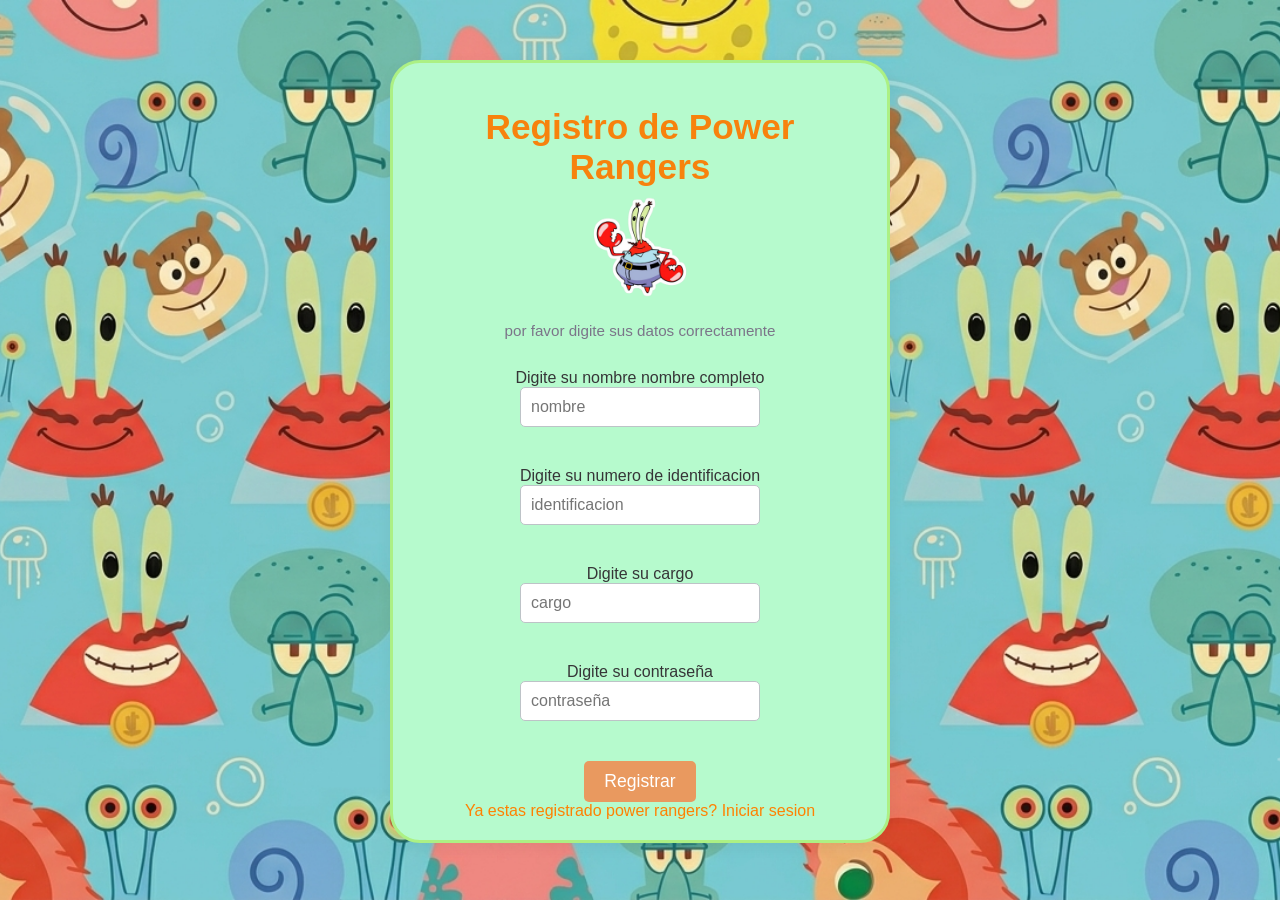
<file: index.html>
<!DOCTYPE html>
<html lang="en">

<head>
    <meta charset="UTF-8">
    <meta name="viewport" content="width=device-width, initial-scale=1.0">
    <title>Gestion inventario By Sofiiii </title>
    <link rel="stylesheet" href="css/style.css">
</head>

<body>

    <main id="contenedor">
        <form id="formulario">
            <h1 id="titulo"> Registro de Power Rangers</h1>
            <img src="images/esponja.png" alt="logo">
            <p> por favor digite sus datos correctamente </p>
            <div class="inicioSesion">
                <label for="nombre">Digite su nombre nombre completo</label>
                <input type="text" id="nombre" name="nombre" placeholder="nombre" />
            </div>
            <div class="inicioSesion">
                <label for="identificacion">Digite su numero de identificacion </label>
                <input type="text" id="identificacion" name="identificacion" placeholder="identificacion" />
            </div>
            <div class="inicioSesion">
                <label for="cargo">Digite su cargo</label>
                <input type="text" id="cargo" name="cargo" placeholder="cargo" />
            </div>

            <div class="inicioSesion">
                <label for="password">Digite su contraseña</label>
                <input type="password" id="password" name="password" placeholder="contraseña" />
            </div>
            <button type="submit" id="registrar"> Registrar </button>
            <a href="pages/login.html">Ya estas registrado power rangers? Iniciar sesion</a>
        </form>
    </main>
    <script src="js/usuario.js"></script>
</body>

</html>
</file>
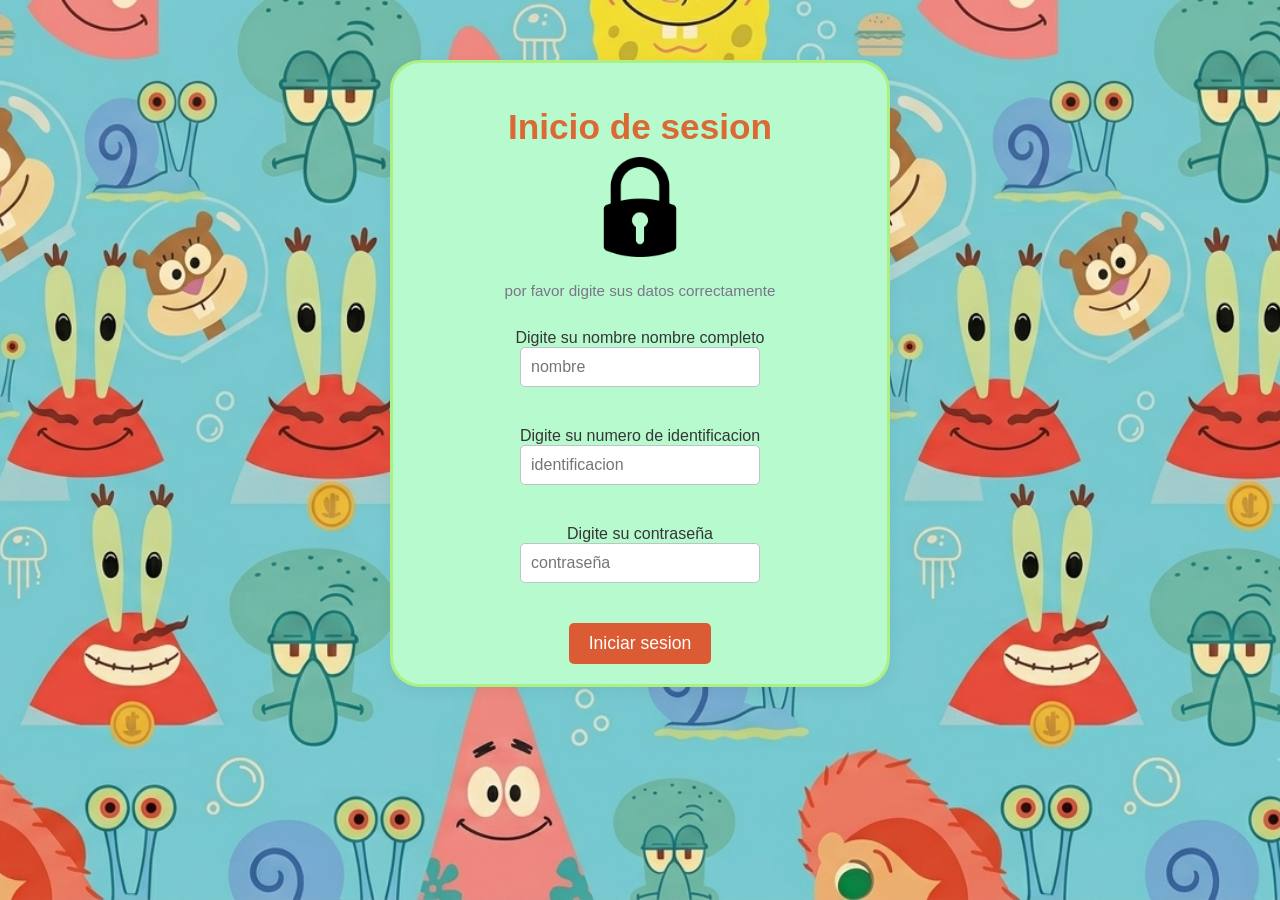
<file: login.html>
<!DOCTYPE html>
<html lang="en">
<head>
    <meta charset="UTF-8">
    <meta name="viewport" content="width=device-width, initial-scale=1.0">
    <title> Inicio de sesion</title>
    <link rel="stylesheet" href="css/login.css">
</head>
<main id="contenedor">
    <form id="formulario">
        <h1 id="titulo"> Inicio de sesion </h1>
        <img src="images/cand.webp" alt="logo">
        <p> por favor digite sus datos correctamente </p>
        <div class="inicioSesion">
            <label for="nombre">Digite su nombre nombre completo</label>
            <input type="text" id="nombre" name="nombre" placeholder="nombre" />
        </div>
        <div class="inicioSesion">
            <label for="identificacion">Digite su numero de identificacion </label>
            <input type="text" id="identificacion" name="identificacion" placeholder="identificacion" />
        </div>
        <div class="inicioSesion">
            <label for="password">Digite su contraseña</label>
            <input type="password" id="password" name="password" placeholder="contraseña" />
        </div>
        <button type="submit" id="IniciarSesion"> Iniciar sesion</button>
    </form>
</main>
 <script src="js/login.js"></script>
<body>
    
</body>
</html>
</file>
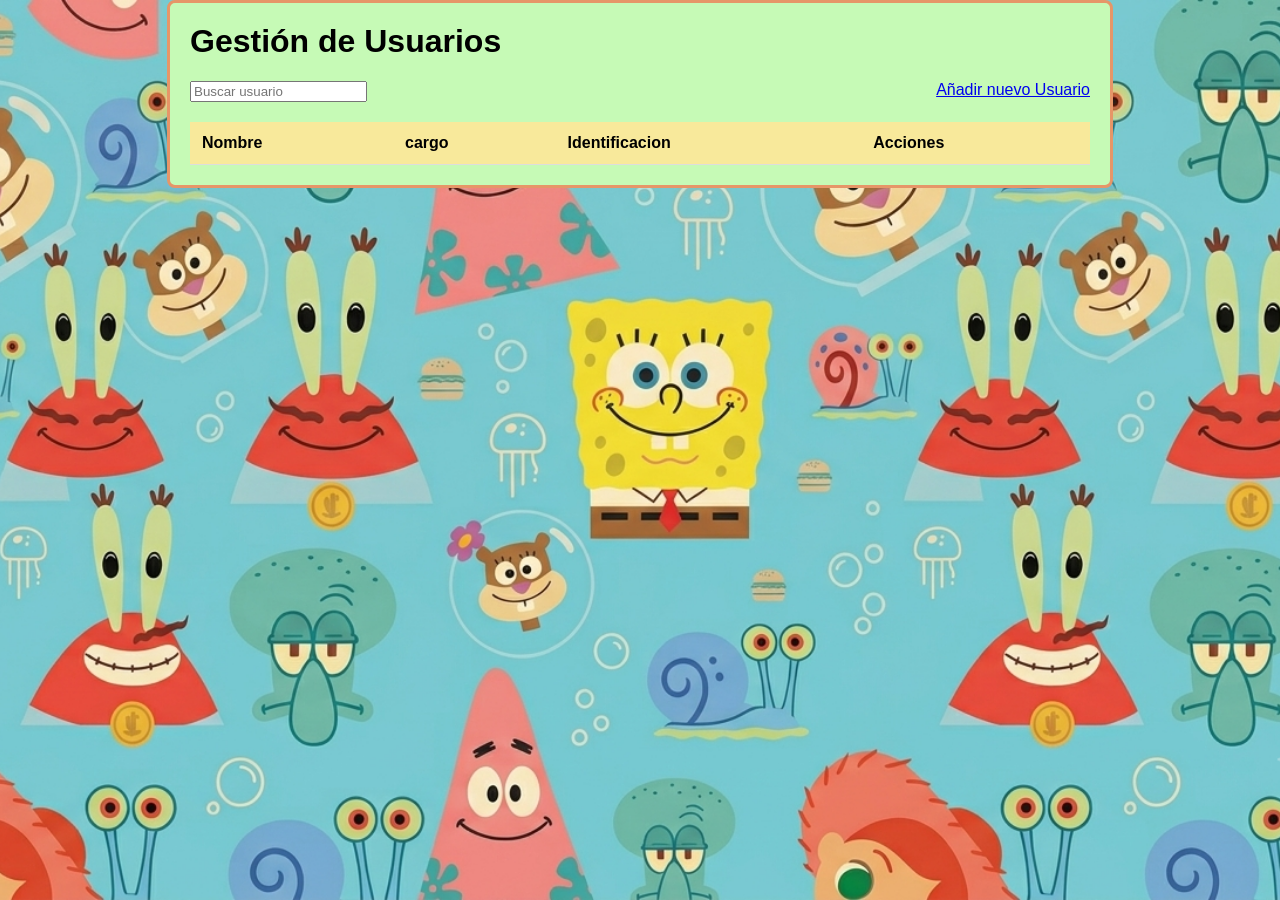
<file: ModuloUsuario.html>
<!DOCTYPE html>
<html lang="en">
<head>
    <meta charset="UTF-8">
    <meta name="viewport" content="width=device-width, initial-scale=1.0">
    <title>Usuarios power ranger</title>
    <link rel="stylesheet" href="css/ModuloUser.css">
    <script src="components/TablaUsuario.js" defer></script>
</head>
<body>
        <busqueda-usuarios></busqueda-usuarios>
</body>

</html>
</file>
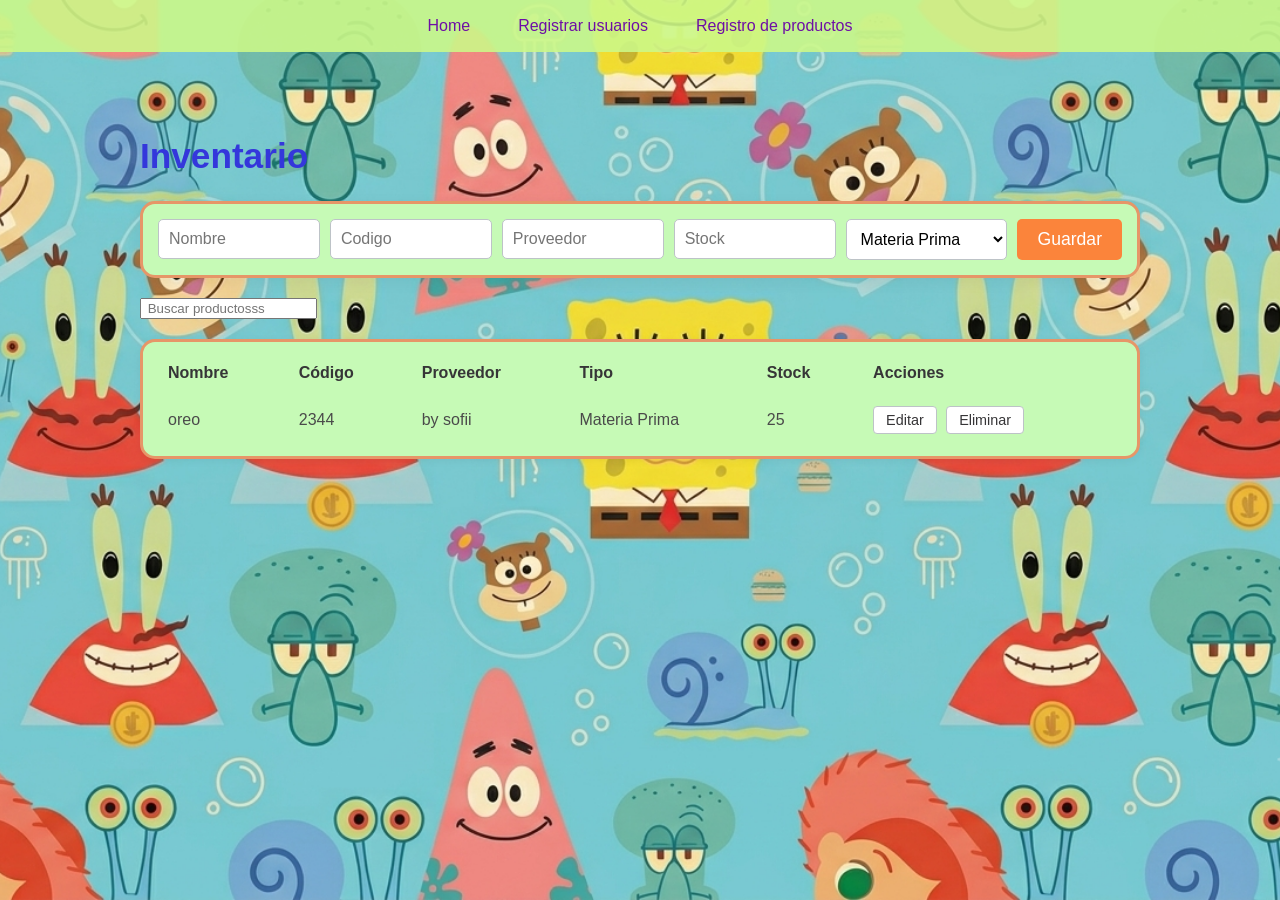
<file: registrar.html>
<!DOCTYPE html>
<html lang="es">

<head>
    <meta charset="UTF-8">
    <meta name="viewport" content="width=device-width, initial-scale=1.0">
    <title>Inventario By Sofiii</title>
    <link rel="stylesheet" href="css/registrar.css">
</head>

<body>

    <nav class="menu-principal">
        <div class="menu-links">
            <a href="usuario.html">Home</a>
            <a href="usuario.html">Registrar usuarios</a>
            <a href="registrar.html#registro">Registro de productos</a>
        </div>
    </nav>

    <main id="contenedor">
        <h1 id="titulo">Inventario</h1>

        <form id="formulario">
            <input type="text" id="nombre" name="nombre" placeholder="Nombre" >
            <input type="text" id="codigo" name="codigo" placeholder="Codigo" >
            <input type="text" id="proveedor" name="proveedor" placeholder="Proveedor" >
            <input type="number" id="stock" name="stock" placeholder="Stock">

            <select id="tipo">
                <option value="materia-prima">Materia Prima</option>
                <option value="terminado">Producto Terminado</option>
            </select>

            <button type="submit" id="guardarProducto">Guardar</button>
        </form>

        <div class="buscarProducto">
            <input type="text" id="buscar" placeholder=" Buscar productosss">
        </div>

        <div class="tablaProductos">
            <table>
                <thead>
                    <tr>
                        <th>Nombre</th>
                        <th>Código</th>
                        <th>Proveedor</th>
                        <th>Tipo</th>
                        <th>Stock</th>
                        <th>Acciones</th>
                    </tr>
                </thead>
                <tbody id="lista-productos">
                    <tr>
                        <td>oreo</td>
                        <td>2344</td>
                        <td>by sofii</td>
                        <td>Materia Prima</td>
                        <td>25</td>
                        <td>
                            <button class="editar">Editar</button>
                            <button class="eliminar">Eliminar</button>
                        </td>
                    </tr>
                </tbody>
            </table>
        </div>
    </main>

    <script src="js/productos.js"></script>
</body>

</html>
</file>
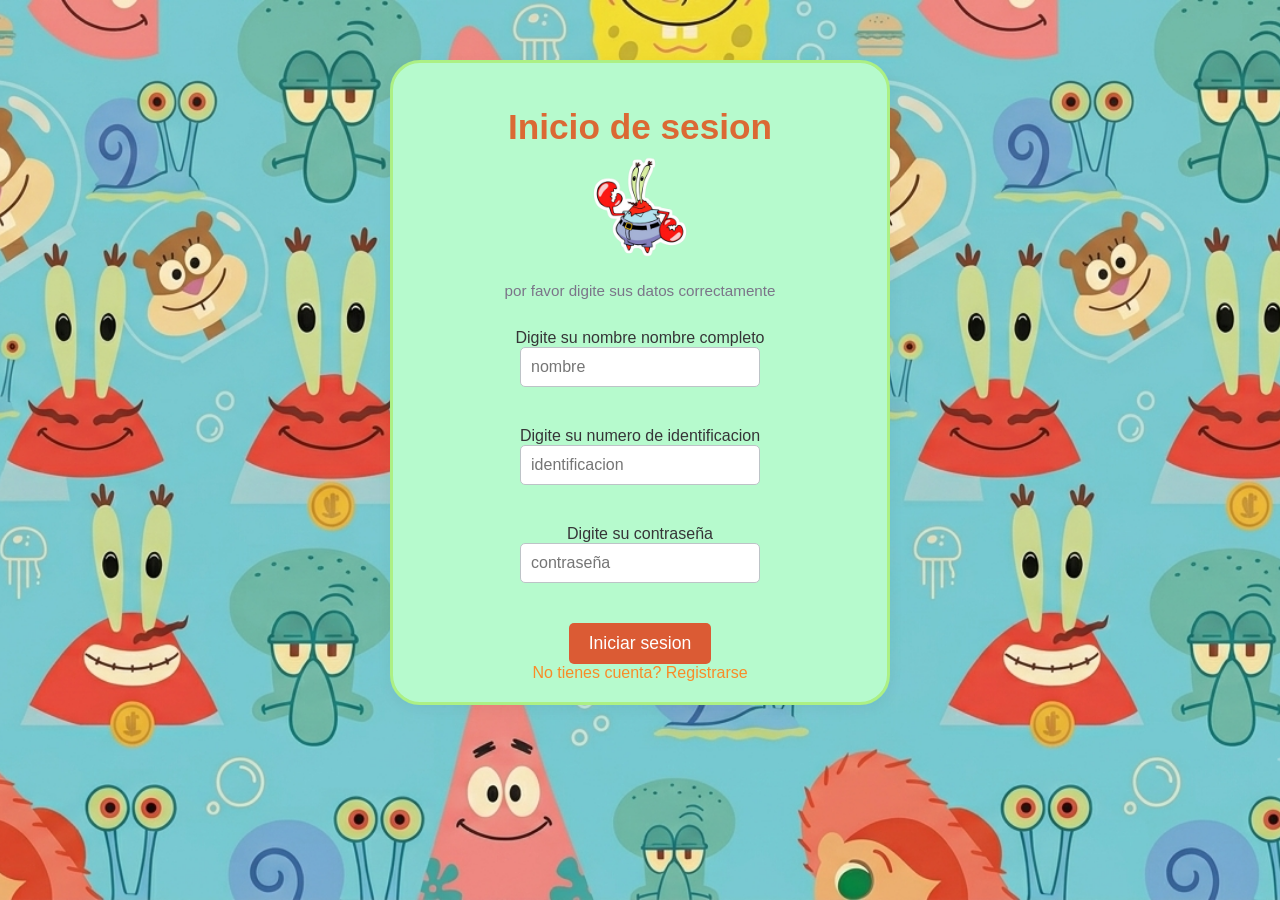
<file: pages/login.html>
<!DOCTYPE html>
<html lang="en">

<head>
    <meta charset="UTF-8">
    <meta name="viewport" content="width=device-width, initial-scale=1.0">
    <title> Inicio de sesion</title>
    <link rel="stylesheet" href="../css/login.css">
</head>
<main id="contenedor">
    <form id="formulario">
        <h1 id="titulo"> Inicio de sesion </h1>
        <img src="../images/esponja.png" alt="logo">
        <p> por favor digite sus datos correctamente </p>
        <div class="inicioSesion">
            <label for="nombre">Digite su nombre nombre completo</label>
            <input type="text" id="nombre" name="nombre" placeholder="nombre" />
        </div>
        <div class="inicioSesion">
            <label for="identificacion">Digite su numero de identificacion </label>
            <input type="text" id="identificacion" name="identificacion" placeholder="identificacion" />
        </div>
        <div class="inicioSesion">
            <label for="password">Digite su contraseña</label>
            <input type="password" id="password" name="password" placeholder="contraseña" />
        </div>
        <button type="submit" id="IniciarSesion"> Iniciar sesion</button>
        <a href="../index.html">No tienes cuenta? Registrarse</a>
    </form>
</main>
<script src="../js/login.js"></script>

<body>

</body>

</html>
</file>
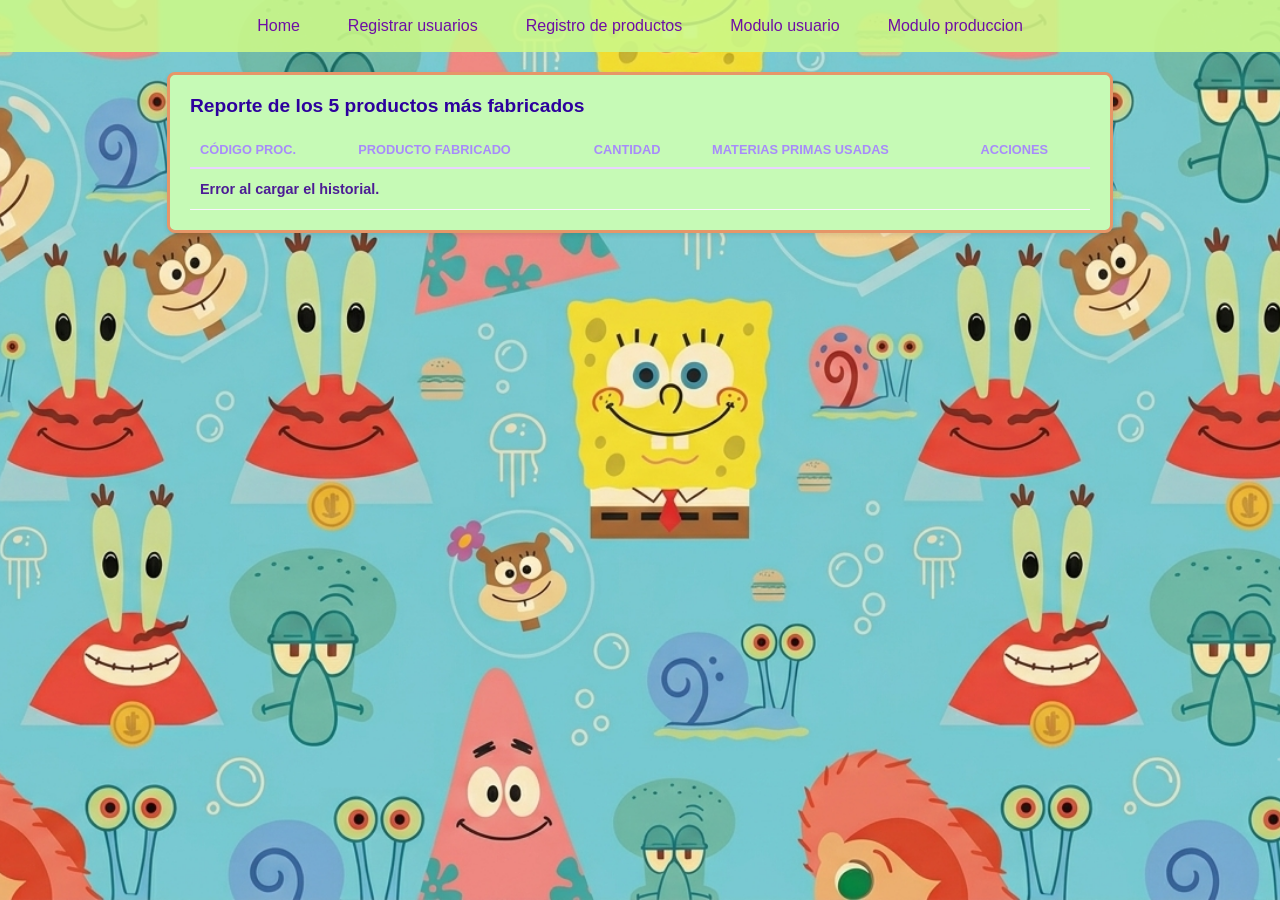
<file: pages/moduloProdu.html>
<!DOCTYPE html>
<html lang="en">
<head>
    <meta charset="UTF-8">
    <meta name="viewport" content="width=device-width, initial-scale=1.0">
    <title>Document</title>
    <link rel="stylesheet" href="../css/moduloProduct.css">
</head>
<body>
    <menu-navegacion></menu-navegacion>
    <modulo-produccion id="vista-produccion"></modulo-produccion>

<script src="../components/Hisproduccion.js"></script>
<script src="../components/barraNavegacion.js"></script>

<script src="../js/productos.js"></script>
<script src="../js/produccion.js"></script>
</body>
</html>
</file>
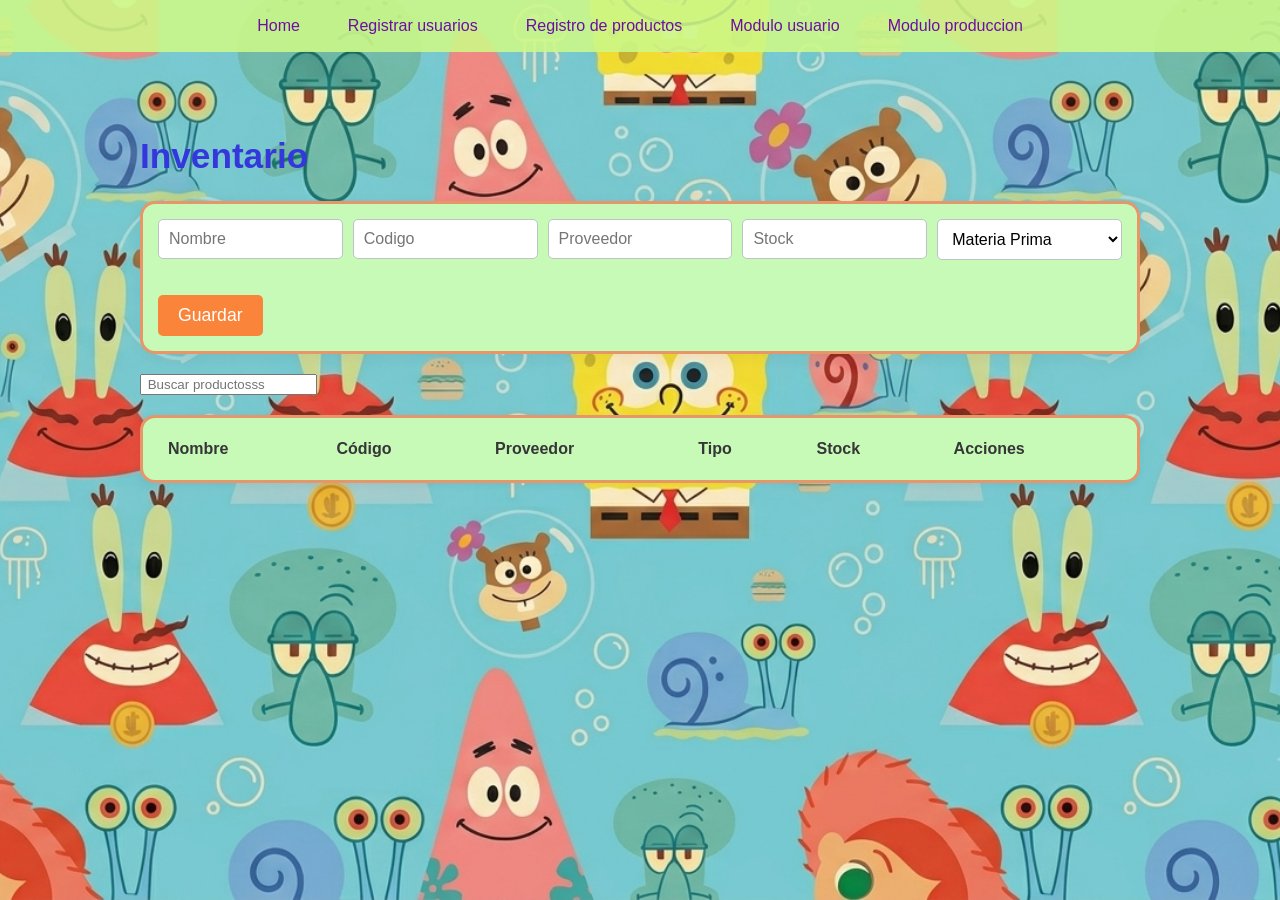
<file: pages/registrar.html>
<!DOCTYPE html>
<html lang="es">

<head>
    <meta charset="UTF-8">
    <meta name="viewport" content="width=device-width, initial-scale=1.0">
    <title>Inventario By Sofiii</title>
    <link rel="stylesheet" href="../css/registrar.css">
</head>

<menu-navegacion></menu-navegacion>
<modulo-productos></modulo-productos>

<script src="../components/barraNavegacion.js"></script>
<script src="../components/RegistroProducto.js"></script>

<script src="../js/productos.js"></script>
<script src="../js/produccion.js"></script>
</body>

</html>
</file>
<file: css/style.css>
body {
    box-sizing: border-box;
    margin: 0;
    background-repeat: no-repeat;
    background-size: cover;
    background-position: center;
    background-attachment: fixed;
    font-family: 'Segoe UI', Tahoma, Geneva, Verdana, sans-serif;
    background-image: url(../images/bob.png);
    background-position: 50%;
}

.menu-principal {
    position: sticky;
    top: 0;
    display: flex;
    justify-content: space-evenly;
    align-items: center;
    padding: 9px 5%;
    background-color: #4a9feec0;
    z-index: 10;
}

.menu-links {
    display: flex;
    gap: 16px;
    flex-wrap: wrap;
}

.menu-links a {
    color: rgb(110, 14, 165);
    padding: 8px 16px;
    border-radius: 5px;
    text-decoration: none;
    transition: background-color 0.3s ease;
}

.menu-links a:hover {
    background-color: rgb(180, 128, 243);
    color: #ffffff;
}

#contenedor {
    margin: 40px auto;
    display: flex;
    flex-direction: column;
    justify-content: center;
    text-align: center;
    border-radius: 10px;
    width: 100%;
    max-width: 500px;
    padding: 20px;


}

img {
    width: 100px;
    margin-bottom: 10px;
}

h1 {
    text-align: center;
    font-size: 2.2rem;
    color: #f7820d;
    margin-bottom: 10px;
}

input {
    width: 60%;
    padding: 10px;
    margin-bottom: 20px;
    border: 1px solid #bdc3c7;
    border-radius: 5px;
    font-size: 1rem;

}

button {
    background-color: #e9995f;
    color: #fff;
    border: none;
    padding: 10px 20px;
    font-size: 1.1rem;
    border-radius: 5px;
    cursor: pointer;
}

button:hover {
    background-color: #6c29b9;
}

p {
    font-size: 0.95rem;
    color: #7b7589;
    text-align: center;
    margin-bottom: 30px;
}

#olvidar {
    color: #ff5f0e;
    cursor: pointer;
}

.inicioSesion {
    display: flex;
    width: 80%;
    margin-bottom: 20px;
    flex-direction: column;
    align-items: center;
}

#formulario {
    background-color: #b6facd;
    border-radius: 30px;
    display: flex;
    flex-direction: column;
    align-items: center;
    padding: 20px;
    border: 3px solid #acf084;
    box-shadow: 0 4px 15px rgba(0, 0, 0, 0.05);
}

label {
    flex-direction: column;
    color: #363537;

}
a{
    text-decoration: none;
    color: #ff8102;
}
</file>
<file: css/login.css>
body {
    box-sizing: border-box;
    margin: 0;
    background-repeat: no-repeat;
    background-size: cover;
    background-position: center;
    background-attachment: fixed;
    font-family: 'Segoe UI', Tahoma, Geneva, Verdana, sans-serif;
    background-image: url(../images/bob.png);
    background-position: 50%;
}
.menu-principal {
    position: sticky;
    top: 0;
    display: flex;
    justify-content: space-evenly;
    align-items: center;
    padding: 9px 5%;
    background-color: #4a9feec0;
    z-index: 10;
}

.menu-links {
    display: flex;
    gap: 16px;
    flex-wrap: wrap;
}

.menu-links a {
    color: rgb(110, 14, 165);
    padding: 8px 16px;
    border-radius: 5px;
    text-decoration: none;
    transition: background-color 0.3s ease;
}

.menu-links a:hover {
    background-color: rgb(180, 128, 243);
    color: #ffffff;
}
 #contenedor{
     margin: 40px auto;
     display: flex;
     flex-direction: column;
     justify-content: center;
     text-align: center;
     border-radius: 10px;
     width: 100%;
     max-width: 500px;
     padding: 20px;
     
 
 }
 img{
     width: 100px;
     margin-bottom: 10px;
 }
 h1 {
     text-align: center;
     font-size: 2.2rem;
     color: #db6934;
     margin-bottom: 10px;
 }
 
 input {
     width: 60%;
     padding: 10px;
     margin-bottom: 20px;
     border: 1px solid #bdc3c7;
     border-radius: 5px;
     font-size: 1rem;
     
 }
 button {
     background-color: #db5b34;
     color: #fff;
     border: none;
     padding: 10px 20px;
     font-size: 1.1rem;
     border-radius: 5px;
     cursor: pointer;
 }
 button:hover {
     background-color: #6c29b9;
 }
 p{
     font-size: 0.95rem;
     color: #7b7589;
     text-align: center;
     margin-bottom: 30px;
 }

 .inicioSesion {
    display: flex;
    width: 80%;
     margin-bottom: 20px;
     flex-direction: column;
     align-items: center;
    
 }
 #formulario{
    background-color: #b6facd;
    border-radius: 30px;
    display: flex;
    flex-direction: column;
    align-items: center;
    padding: 20px;
    border: 3px solid #acf084;
    box-shadow: 0 4px 15px rgba(0, 0, 0, 0.05);
 }
 label{
    flex-direction: column;
     color:  #363537;
     
 }
a{
    text-decoration: none;
    color: #ff8119ea;
}
</file>
<file: css/ModuloUser.css>
body {
    box-sizing: border-box;
    margin: 0;
    background-repeat: no-repeat;
    background-size: cover;
    background-position: center;
    background-attachment: fixed;
    font-family: 'Segoe UI', Tahoma, Geneva, Verdana, sans-serif;
    background-image: url(../images/bob.png);
    background-position: 50%;
}.menu-principal {
    position: sticky;
    top: 0;
    display: flex;
    justify-content: space-evenly;
    align-items: center;
    padding: 9px 5%;
    background-color: #ccf988e3;
  
}

.menu-links {
    display: flex;
    gap: 16px;
    flex-wrap: wrap;
}

.menu-links a {
    color: rgb(110, 14, 165);
    padding: 8px 16px;
    border-radius: 5px;
    text-decoration: none;
    transition: background-color 0.3s ease;
}

.menu-links a:hover {
    background-color: rgb(243, 189, 128);
    color: #2009e8;
}


.modulo-usuario {
    max-width: 900px;
    margin: 0 auto;
    background-color:#c6fab6;
    padding: 20px;
    border-radius: 8px;
   
    border: 3px solid #e69668;
}

.titulo {
    margin-top: 0;
    color: #000000;
}

.busqueda {
    display: flex;
    justify-content: space-between;
    gap: 10px;
    margin-bottom: 20px;
}

#buscar {
    flex: 1;
    padding: 8px;
    border: 1px solid #ccc;
    border-radius: 4px;
}


.botonInicio:hover {
    background-color: #738de3;
}

table {
    width: 100%;
    border-collapse: collapse;
    margin-top: 10px;
    border-radius: 9px;
}
a.botonInicio {
    display: inline-block;
    padding: 8px 16px;
    background-color: #f1ee56;
    color: #101010;
    text-decoration: none;
    border-radius: 4px;
    transition: background-color 0.3s ease;
}
th,
td {
    padding: 12px;
    border-bottom: 1px solid #ddd;
    text-align: left;
    
}

th {
    background-color: #f8e99b;
    font-weight: bold;
}

tbody tr:hover {
    background-color: #fdeca7;
}
</file>
<file: css/registrar.css>
body {
    box-sizing: border-box;
    margin: 0;
    background-repeat: no-repeat;
    background-size: cover;
    background-position: center;
    background-attachment: fixed;
    font-family: 'Segoe UI', Tahoma, Geneva, Verdana, sans-serif;
    background-image: url(../images/bob.png);
    background-position: 50%;
}
#materias-disponibles {
    display: block;
    width: 100%;
    margin-top: 15px; 
    clear: both;
}

#materias-disponibles label {
    display: inline-flex;
    align-items: center;
    gap: 8px;
    cursor: pointer;
}
.menu-principal {
    position: sticky;
    top: 0;
    display: flex;
    justify-content: space-evenly;
    align-items: center;
    padding: 9px 5%;
    background-color: #ccf988e3;
  
}

.menu-links {
    display: flex;
    gap: 16px;
    flex-wrap: wrap;
}

.menu-links a {
    color: rgb(110, 14, 165);
    padding: 8px 16px;
    border-radius: 5px;
    text-decoration: none;
    transition: background-color 0.3s ease;
}

.menu-links a:hover {
    background-color: rgb(243, 189, 128);
    color: #2009e8;
}

#contenedor {
   margin: 40px auto;
   display: flex;
   flex-direction: column;
   gap: 20px;
   width: 90%;
   max-width: 1000px;
   padding: 20px;
}

h1 {
   text-align: left;
   font-size: 2.2rem;
   color: #3437db;
   margin-bottom: 5px;
}

#formulario {
   background-color: #c6fab6;
   border-radius: 15px;
   display: flex;
   flex-direction: row;
   flex-wrap: wrap;
   gap: 10px;
   align-items: center;
   justify-content: space-between;
   padding: 15px;
   border: 3px solid #e69668;
   box-shadow: 0 4px 15px rgba(0, 0, 0, 0.05);
}

#formulario input, #formulario select {
   flex: 1;
   min-width: 120px;
   padding: 10px;
   margin-bottom: 0;
   border: 1px solid #bdc3c7;
   border-radius: 5px;
   font-size: 1rem;
   background-color: #ffffff;
}

#guardarProducto {
   background-color: #fb843b;
   color: #fff;
   border: none;
   padding: 10px 20px;
   font-size: 1.1rem;
   border-radius: 5px;
   cursor: pointer;
}

#guardarProducto:hover {
   background-color: #2959b9;
}

.tablaProductos input {
    width: 300px;
    padding: 8px;
    border-radius: 5px;
    border: 1px solid #bdc3c7;
    margin-bottom: 10px;
}

.tablaProductos {
    background-color: #c6fab6;
      border: 3px solid #e69668;
      border-radius: 15px;
    padding: 10px;
    box-shadow: 0 2px 8px rgba(0,0,0,0.05);
}

table {
    width: 100%;
    border-collapse: collapse;
    text-align: left;
}

th, td {
    padding: 12px 15px;
    font-size: 1rem;
}

th {
    color: #363537;
    font-weight: bold;
}

td {
    color: #4a4a4a;
}

.editar, .eliminar {
    padding: 5px 12px;
    font-size: 0.9rem;
    border-radius: 4px;
    margin-right: 5px;
}

.editar {
    background-color: #ffffff;
    color: #363537;
    border: 1px solid #bdc3c7;
}

.eliminar {
    background-color: #ffffff;
    color: #363537;
    border: 1px solid #bdc3c7;
}

.editar:hover,.eliminar:hover {
    background-color: #e2d9fa;
    color: rgb(110, 14, 165);
}
</file>
<file: css/moduloProduct.css>
body {
  box-sizing: border-box;
  margin: 0;
  background-repeat: no-repeat;
  background-size: cover;
  background-position: center;
  background-attachment: fixed;
  font-family: 'Segoe UI', Tahoma, Geneva, Verdana, sans-serif;
  background-image: url(../images/bob.png);
  background-position: 50%;
}
modulo-produccion {
  display: block;
  margin: 20px 0;
  width: 100%;
}
.menu-principal {
  position: sticky;
  top: 0;
  display: flex;
  justify-content: space-evenly;
  align-items: center;
  padding: 9px 5%;
  background-color: #ccf988e3;

}

.menu-links {
  display: flex;
  gap: 16px;
  flex-wrap: wrap;
}

.menu-links a {
  color: rgb(110, 14, 165);
  padding: 8px 16px;
  border-radius: 5px;
  text-decoration: none;
  transition: background-color 0.3s ease;
}

.menu-links a:hover {
  background-color: rgb(243, 189, 128);
  color: #2009e8;
}


.contenedor-produccion {
  
  max-width: 900px;
  margin: 0 auto;
  background-color:#c6fab6;
  padding: 20px;
  border-radius: 8px;
  box-shadow: 0 2px 5px rgba(0, 0, 0, 0.1);
  border: 3px solid #e69668;
}

.contenedor-produccion h2 {
  font-size: 1.2rem;
  color: #2d009d;
  margin-top: 0;
  margin-bottom: 15px;
}

.contenedor-produccion table {
  width: 100%;
  border-collapse: collapse;
  text-align: left;
}

.contenedor-produccion th {
  color: #a78bfa;
  font-size: 0.8rem;
  text-transform: uppercase;
  padding: 10px;
  border-bottom: 2px solid #e9d5ff;
}

.contenedor-produccion td {
  padding: 12px 10px;
  color: #4c1d95;
  font-size: 0.9rem;
  border-bottom: 1px solid #faf5ff;
}

.contenedor-produccion tr:hover td {
  background-color: #f7e2a7;
}

.contenedor-produccion td:first-child {
  font-weight: 600;
}

.contenedor-produccion td small {
  font-size: 0.8rem;
  background-color: #fabe8d;
  color: #6b21a8;
  padding: 4px 8px;
  border-radius: 6px;
  display: inline-block;
  margin: 2px;
}

.contenedor-produccion td[colspan="3"] {
  text-align: center;
  color: #f39b64;
  padding: 30px 0;
}
</file>
